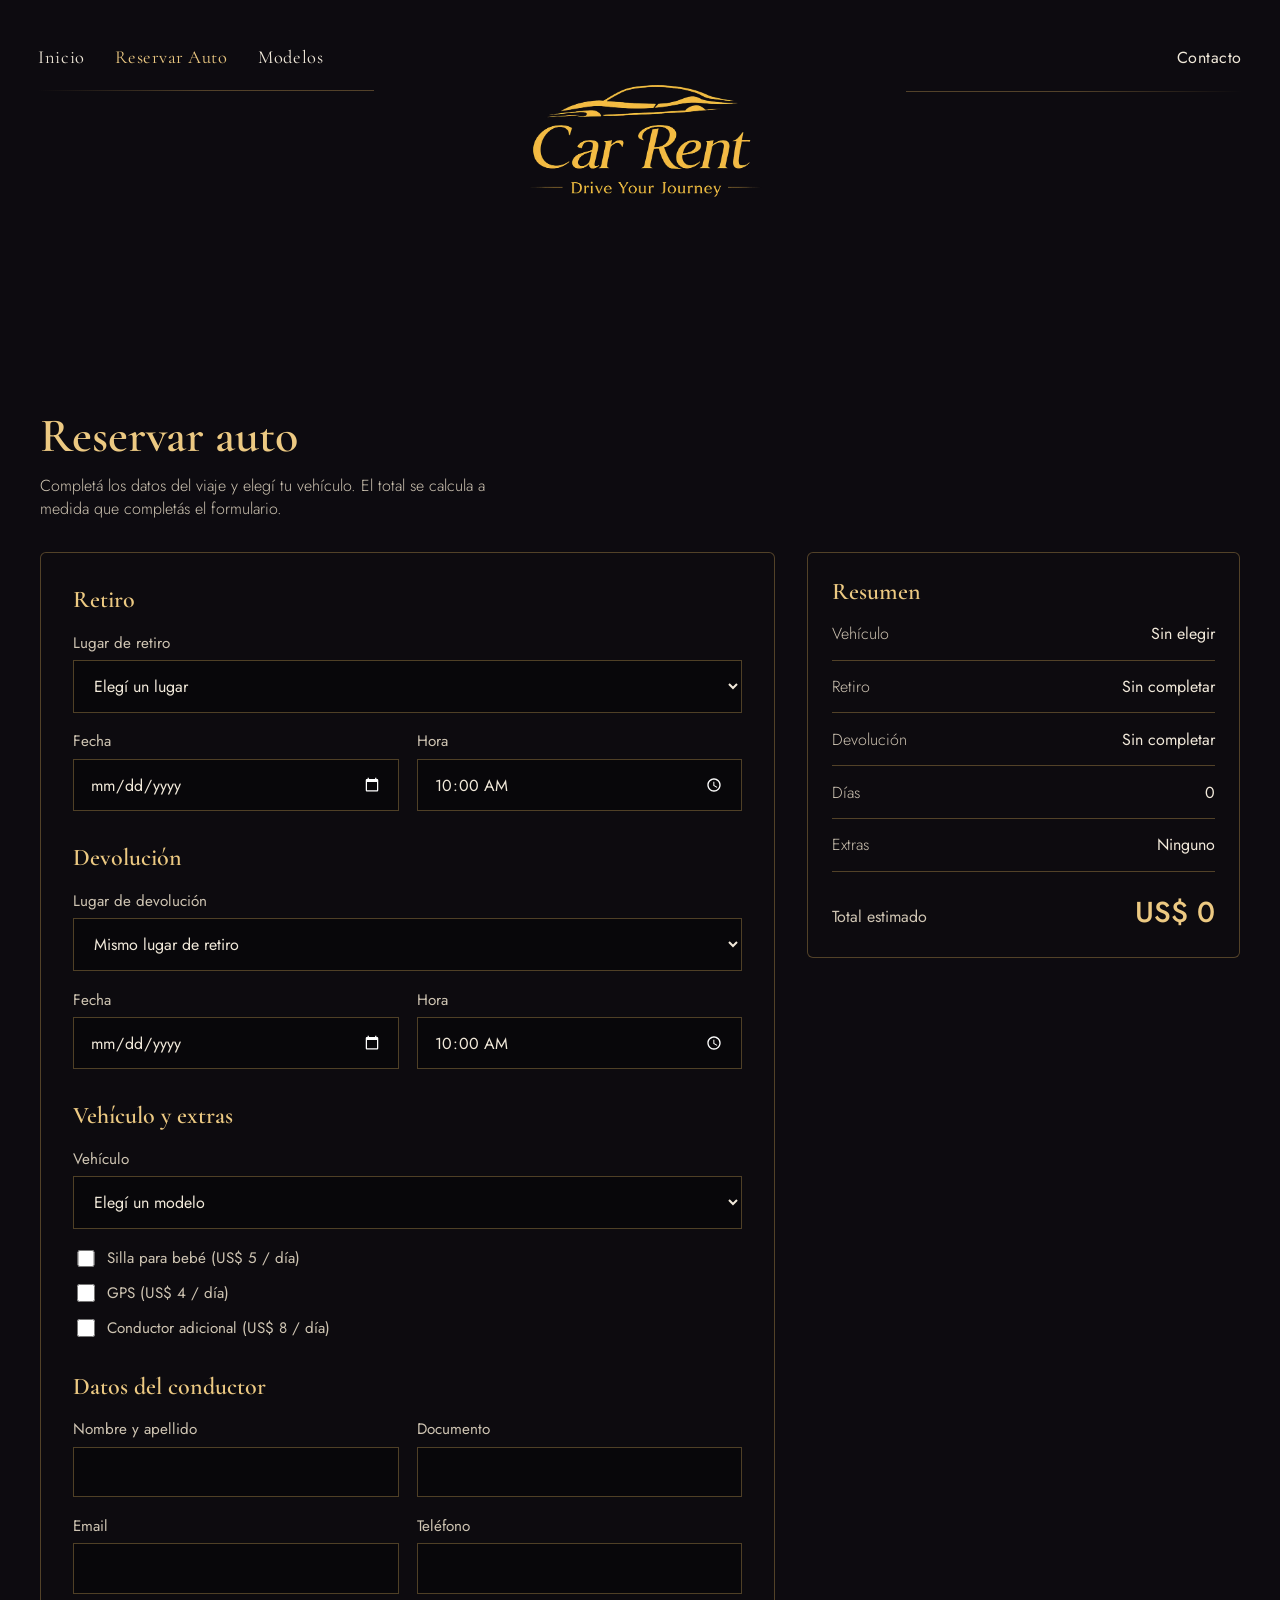
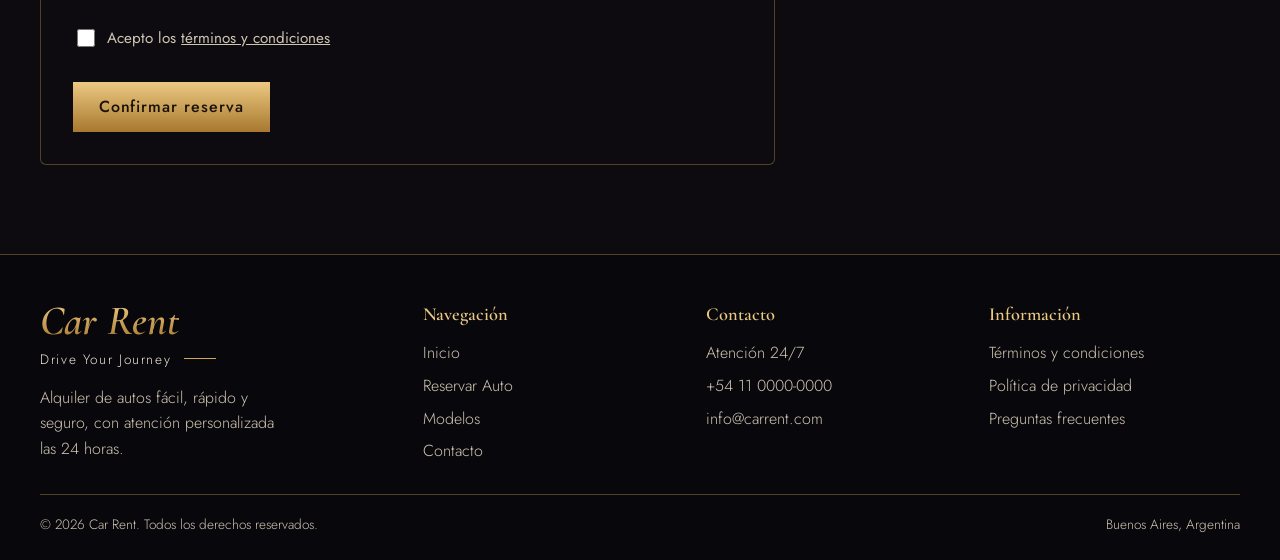
<file: reservar.html>
<!DOCTYPE html>
<html lang="es">
<head>
  <meta charset="UTF-8">
  <meta name="viewport" content="width=device-width, initial-scale=1">
  <title>Reservar auto | Car Rent</title>
  <link rel="preconnect" href="https://fonts.googleapis.com">
  <link rel="preconnect" href="https://fonts.gstatic.com" crossorigin>
  <link href="https://fonts.googleapis.com/css2?family=Cormorant+Garamond:wght@500;600&family=Jost:wght@300;400;500&family=Pinyon+Script&display=swap" rel="stylesheet">
  <link rel="stylesheet" href="css/style.css">
</head>
<body>
  
  <main>
    <header class="topbar site-header">
      <nav class="nav nav--left" aria-label="Principal">
        <a href="index.html">Inicio</a>
        <a href="reservar.html" aria-current="page">Reservar Auto</a>
        <a href="modelos.html">Modelos</a>
        
      </nav>

      <a class="brand" href="index.html" aria-label="Car Rent, inicio">
         <img class="brand__car" src="img/logo-car-rent.png" alt="logo" width="200">
       
      </a>

      <nav class="nav nav--right" aria-label="Contacto">
        <a href="contacto.html">Contacto</a>
      </nav>
    </header>
    <section class="section" aria-labelledby="reservar-titulo">
      <div class="wrap">
        <h2 class="section__title" id="reservar-titulo">Reservar auto</h2>
        <p class="section__lead">Completá los datos del viaje y elegí tu vehículo. El total se calcula a medida que completás el formulario.</p>

        <div class="reserve">
          <form class="reserve__form" action="#" method="post">

            <div class="group" role="group" aria-labelledby="g-retiro">
              <h3 id="g-retiro">Retiro</h3>
              <div class="cf">
                <label for="lugar">Lugar de retiro</label>
                <select id="lugar" name="lugar" required>
                  <option value="" disabled selected>Elegí un lugar</option>
              <option>Aeroparque</option>
              <option>Ezeiza</option>
              <option>Microcentro</option>
                </select>
              </div>
              <div class="cf cf--fourth">
                <label for="retiro">Fecha</label>
                <input id="retiro" name="retiro" type="date" required>
              </div>
              <div class="cf cf--fourth">
                <label for="hora_retiro">Hora</label>
                <input id="hora_retiro" name="hora_retiro" type="time" value="10:00" required>
              </div>
            </div>

            <div class="group" role="group" aria-labelledby="g-dev">
              <h3 id="g-dev">Devolución</h3>
              <div class="cf">
                <label for="lugar_dev">Lugar de devolución</label>
                <select id="lugar_dev" name="lugar_dev">
                  <option value="">Mismo lugar de retiro</option>
              <option>Aeroparque</option>
              <option>Ezeiza</option>
              <option>Microcentro</option>
                </select>
              </div>
              <div class="cf cf--fourth">
                <label for="devolucion">Fecha</label>
                <input id="devolucion" name="devolucion" type="date" required>
              </div>
              <div class="cf cf--fourth">
                <label for="hora_dev">Hora</label>
                <input id="hora_dev" name="hora_dev" type="time" value="10:00" required>
              </div>
            </div>

            <div class="group" role="group" aria-labelledby="g-veh">
              <h3 id="g-veh">Vehículo y extras</h3>
              <div class="cf">
                <label for="vehiculo">Vehículo</label>
                <select id="vehiculo" name="vehiculo" required>
                  <option value="" disabled selected>Elegí un modelo</option>
              <option value="Sedán Ejecutivo" data-type="sedan" data-price="70">Sedán Ejecutivo (US$ 70 / día)</option>
              <option value="Sedán Compacto" data-type="sedan" data-price="40">Sedán Compacto (US$ 40 / día)</option>
              <option value="SUV Premium" data-type="suv" data-price="95">SUV Premium (US$ 95 / día)</option>
              <option value="SUV Familiar" data-type="suv" data-price="80">SUV Familiar (US$ 80 / día)</option>
              <option value="Utilitario de Carga" data-type="utilitario" data-price="65">Utilitario de Carga (US$ 65 / día)</option>
              <option value="Utilitario de Pasajeros" data-type="utilitario" data-price="85">Utilitario de Pasajeros (US$ 85 / día)</option>
                </select>
              </div>
              <div class="extras">
                <label class="check"><input type="checkbox" name="extras" value="Silla para bebé" data-price="5"><span>Silla para bebé (US$ 5 / día)</span></label>
                <label class="check"><input type="checkbox" name="extras" value="GPS" data-price="4"><span>GPS (US$ 4 / día)</span></label>
                <label class="check"><input type="checkbox" name="extras" value="Conductor adicional" data-price="8"><span>Conductor adicional (US$ 8 / día)</span></label>
              </div>
            </div>

            <div class="group" role="group" aria-labelledby="g-conductor">
              <h3 id="g-conductor">Datos del conductor</h3>
              <div class="cf cf--half">
                <label for="nombre">Nombre y apellido</label>
                <input id="nombre" name="nombre" type="text" autocomplete="name" required>
              </div>
              <div class="cf cf--half">
                <label for="documento">Documento</label>
                <input id="documento" name="documento" type="text" inputmode="numeric" required>
              </div>
              <div class="cf cf--half">
                <label for="email">Email</label>
                <input id="email" name="email" type="email" autocomplete="email" required>
              </div>
              <div class="cf cf--half">
                <label for="telefono">Teléfono</label>
                <input id="telefono" name="telefono" type="tel" autocomplete="tel" required>
              </div>
            </div>

            <label class="check">
              <input type="checkbox" name="terminos" required>
              <span>Acepto los <a href="#terminos">términos y condiciones</a></span>
            </label>
            <button class="btn btn--solid" type="submit">Confirmar reserva</button>
          </form>

          <aside class="summary" aria-labelledby="resumen-titulo">
            <h3 id="resumen-titulo">Resumen</h3>
            <dl>
              <div><dt>Vehículo</dt><dd id="s-veh">Sin elegir</dd></div>
              <div><dt>Retiro</dt><dd id="s-ret">Sin completar</dd></div>
              <div><dt>Devolución</dt><dd id="s-dev">Sin completar</dd></div>
              <div><dt>Días</dt><dd id="s-dias">0</dd></div>
              <div><dt>Extras</dt><dd id="s-ext">Ninguno</dd></div>
            </dl>
            <p class="summary__total" aria-live="polite"><span>Total estimado</span><strong id="s-total">US$ 0</strong></p>
          </aside>
        </div>
      </div>
    </section>
  </main>

  <footer class="footer">
    <div class="footer__grid">
      <div>
        <a class="brand" href="index.html" aria-label="Car Rent, inicio">
          <span class="brand__name">Car Rent</span>
          <span class="brand__tag">Drive Your Journey</span>
        </a>
        <p class="footer__about">Alquiler de autos fácil, rápido y seguro, con atención personalizada las 24 horas.</p>
      </div>

      <nav aria-label="Navegación">
        <h2>Navegación</h2>
        <ul>
          <li><a href="index.html">Inicio</a></li>  
          <li><a href="reservar.html">Reservar Auto</a></li>
          <li><a href="modelos.html">Modelos</a></li>
         <li><a href="contacto.html">Contacto</a></li>
          
        </ul>
      </nav>

      <div>
        <h2>Contacto</h2>
        <ul>
          <li>Atención 24/7</li>
          <li><a href="tel:+541100000000">+54 11 0000-0000</a></li>
          <li><a href="mailto:info@carrent.com">info@carrent.com</a></li>
        </ul>
      </div>

      <nav aria-label="Legal">
        <h2>Información</h2>
        <ul>
          <li><a href="#terminos">Términos y condiciones</a></li>
          <li><a href="#privacidad">Política de privacidad</a></li>
          <li><a href="#ayuda">Preguntas frecuentes</a></li>
        </ul>
      </nav>
    </div>

    <div class="footer__legal">
      <span>© 2026 Car Rent. Todos los derechos reservados.</span>
      <span>Buenos Aires, Argentina</span>
    </div>
  </footer>

  <script>
    (() => {
      const form = document.querySelector('.reserve__form');
      const q = new URLSearchParams(location.search);
      const el = n => form.elements[n];
      const $ = id => document.getElementById(id);
      const norm = s => (s || '').normalize('NFD').replace(/[\u0300-\u036f]/g, '').toLowerCase();
      const pick = (select, value) => { if ([...select.options].some(o => o.value === value)) select.value = value; };
      const veh = el('vehiculo');
      const today = new Date().toISOString().slice(0, 10);
      const fmt = d => d ? d.split('-').reverse().join('/') : '';

      // Datos que vienen del buscador (inicio) o de una tarjeta (modelos)
      el('retiro').min = el('devolucion').min = today;
      pick(el('lugar'), q.get('lugar'));
      if (q.get('retiro')) el('retiro').value = q.get('retiro');
      if (q.get('devolucion')) el('devolucion').value = q.get('devolucion');
      if (q.get('modelo')) pick(veh, q.get('modelo'));
      else if (q.get('tipo')) {
        const o = [...veh.options].find(o => o.dataset.type === norm(q.get('tipo')));
        if (o) veh.value = o.value;
      }

      function update() {
        const a = el('retiro').value, b = el('devolucion').value;
        el('devolucion').min = a || today;
        const days = a && b ? Math.max(1, Math.round((new Date(b) - new Date(a)) / 864e5)) : 0;
        const opt = veh.selectedOptions[0];
        const price = opt && opt.dataset.price ? +opt.dataset.price : 0;
        const extras = [...form.querySelectorAll('input[name="extras"]:checked')];
        const perDay = price + extras.reduce((s, c) => s + +c.dataset.price, 0);
        const back = el('lugar_dev').value || el('lugar').value;

        $('s-veh').textContent = price ? opt.value : 'Sin elegir';
        $('s-ret').textContent = a ? `${el('lugar').value}, ${fmt(a)} ${el('hora_retiro').value}` : 'Sin completar';
        $('s-dev').textContent = b ? `${back}, ${fmt(b)} ${el('hora_dev').value}` : 'Sin completar';
        $('s-dias').textContent = days;
        $('s-ext').textContent = extras.length ? extras.map(c => c.value).join(', ') : 'Ninguno';
        $('s-total').textContent = 'US$ ' + (days && price ? days * perDay : 0).toLocaleString('es-AR');
      }
      form.addEventListener('input', update);
      form.addEventListener('change', update);
      update();
    })();
  </script>
</body>
</html>
</body>
</html>

</body>
</html>
</file>
<file: css/style.css>
:root {
  --gold: #d4a85a;
  --gold-light: #ecc982;
  --gold-dark: #a8782f;
  --ink: #0d0b10;
  --panel: rgba(14, 12, 16, .82);
  --line: rgba(212, 168, 90, .35);
  --text: #f1e9da;
  --muted: #cfc5b3;
}

*, *::before, *::after { box-sizing: border-box; }
html { height: 100%; }
body { margin: 0; min-height: 100vh; display: flex; flex-direction: column; }
body {
  font-family: "Jost", system-ui, sans-serif;
  color: var(--text);
  background: var(--ink);
}
a { color: inherit; text-decoration: none; }
.sr-only { position: absolute; width: 1px; height: 1px; overflow: hidden; clip: rect(0 0 0 0); white-space: nowrap; }

/* ---------- Hero ---------- */
.hero {
  position: relative;
  width: 100%;
  height: 1300px;
  margin: 0 0 10vw;  /* espacio para el panel que sobresale */
  aspect-ratio: 3 / 2;      /* misma proporción que la imagen */
  container-type: inline-size;
  display: flex;
  flex-direction: column;
  text-align: center;
  padding: 0 3cqw;
  background:
    linear-gradient(180deg, rgba(10,8,14,.55) 0%, rgba(10,8,14,0) 30%, rgba(10,8,14,.15) 60%, rgba(10,8,14,.85) 100%),
    url("img/inicio-car-rent.png") center bottom / cover no-repeat,
    linear-gradient(180deg, #14142a 0%, #3a3350 28%, #8a5a4e 52%, #d08a4a 62%, #2b2433 63%, #0e0c12 100%);
}

/* ---------- Topbar ---------- */
.topbar {
  display: grid;
  grid-template-columns: 1fr auto 1fr;
  align-items: start;
  gap: 1rem;
  padding-top: 1.4rem;
}
.nav { display: flex; align-items: center; gap: clamp(1rem, 2.4vw, 2.4rem); padding-top: 1.2rem; position: relative; }
.nav::after {
  content: ""; position: absolute; left: 0; right: 0; bottom: -1.1rem;
  height: 1px; background: linear-gradient(90deg, transparent, var(--line), var(--line));
}
.nav--right { justify-content: flex-end; }
.nav--right::after { background: linear-gradient(270deg, transparent, var(--line), var(--line)); }
.nav a {
  font-family: "Cormorant Garamond", serif;
  font-size: 1.15rem; letter-spacing: .03em;
  padding: .3rem 0;
  transition: color .2s;
}
.nav a:hover, .nav a:focus-visible { color: var(--gold-light); }
.nav--right a { font-family: "Jost", sans-serif; font-size: 1rem; }

/* ---------- Logo ---------- */
.brand { display: flex; flex-direction: column; align-items: center; color: var(--gold); text-align: center; }
.brand__car { width:500px; height: auto; }
.brand__name {
  font-family: "Cormorant Garamond", serif;
  font-weight: 600; font-style: italic;
  font-size: clamp(3rem, 6vw, 4.6rem); line-height: .9;
  background: linear-gradient(180deg, var(--gold-light), var(--gold-dark));
  -webkit-background-clip: text; background-clip: text; color: transparent;
}
.brand__tag {
  display: flex; align-items: center; gap: .8rem;
  margin-top: .4rem;
  font-size: .95rem; letter-spacing: .12em; color: var(--text);
}
.brand__tag::before, .brand__tag::after { content: ""; width: 2rem; height: 1px; background: var(--gold); }

/* ---------- Headline ---------- */
.headline { text-align: center;position: absolute;top: 200px;height: auto;}
.headline h1 {
  font-family: "Pinyon Script", cursive;
  font-weight: 400;
  font-size: clamp(1.8rem, 5.2cqw, 5rem);
  line-height: 1.1;
  text-shadow: 0 2px 18px rgba(0,0,0,.55);
}
.sub {
  display: flex; align-items: center; justify-content: center; gap: 1.2rem;
  margin: 15px;
  font-family: "Cormorant Garamond", serif;
  font-size: 1.35rem; font-variant: small-caps; letter-spacing: .08em;
  color: var(--gold-light);
}
.sub::before, .sub::after { content: ""; width: clamp(40px, 8vw, 110px); height: 1px; background: var(--gold); }

/* ---------- Panel ---------- */
.panel {
  position: absolute;        /* anclado abajo, dentro de la imagen */
  left: 50%; bottom: 650px;   
  transform: translateX(-50%);
  width: 80%;
  max-width: 1300px;
  text-align: center;
}

.search {
  display: grid;
  grid-template-columns: 1.1fr 1.1fr 1.1fr 1.3fr;
  gap: .8rem;
  padding: 1.1rem;
  background: var(--panel);
  border: 1px solid rgba(255,255,255,.06);
  border-radius: 6px;
  backdrop-filter: blur(6px);
}
.field {
  display: block; position: relative;
  border: 1px solid var(--line);
  background: rgba(0,0,0,.35);
  min-height: 3.2rem;
}
.field select, .field input {
  width: 100%; height: 100%; min-height: 3.2rem;
  padding: 0 1rem;
  background: transparent; border: 0; color: var(--text);
  font: inherit; font-size: clamp(.75rem, 1.1cqw, 1rem); letter-spacing: .02em;
  appearance: none; -webkit-appearance: none; border-radius: 0;
  color-scheme: dark;
}
.field select option { background: #17141b; color: var(--text); }
.field input::placeholder { color: var(--text); opacity: 1; }
.field:focus-within { border-color: var(--gold-light); box-shadow: 0 0 0 2px rgba(236,201,130,.25); }

/* flecha y calendario dibujados con CSS */
.field:has(select:not([name="tipo"]))::after {
  content: ""; position: absolute; right: 1rem; top: 50%;
  border: 6px solid transparent; border-top-color: var(--text); transform: translateY(-25%);
  pointer-events: none;
}
.field:has(input)::after {
  content: ""; position: absolute; right: 1rem; top: 50%;
  width: 16px; height: 14px; transform: translateY(-50%);
  border: 1.5px solid var(--muted); border-top-width: 4px; border-radius: 1px;
  pointer-events: none;
}

.field--split { display: flex; padding: 0; }
.split__select { flex: 1; position: relative; }
.split__select::after {
  content: ""; position: absolute; right: .8rem; top: 50%;
  border: 4px solid transparent; border-top-color: var(--text); transform: translateY(-25%);
  pointer-events: none;
}
.btn {
  min-width: 8rem; border: 0; cursor: pointer;
  font: 500 1.15rem "Jost", sans-serif; letter-spacing: .06em; color: #1a1208;
  background: linear-gradient(180deg, var(--gold-light), var(--gold-dark));
  transition: filter .2s;
}
.btn:hover { filter: brightness(1.1); }
.btn:focus-visible { outline: 2px solid #fff; outline-offset: -4px; }

/* ---------- Beneficios ---------- */
.benefits {
  list-style: none; margin: .8rem 0 0; padding: 1.2rem 1rem;
  display: grid; grid-template-columns: repeat(3, 1fr);
  background: var(--panel);
  border: 1px solid rgba(255,255,255,.06);
  border-radius: 6px;
}
.benefits li {
  display: flex; align-items: center; justify-content: center; gap: 1rem;
  padding: 0 1rem;
}
.benefits li + li { border-left: 1px solid var(--line); }
.benefits svg { width: 2.6rem; height: 2.6rem; flex: none; color: var(--gold); }
.benefits strong { display: block; font-size: clamp(.8rem, 1.3cqw, 1.15rem); font-weight: 500; }
.benefits span { display: block; margin-top: .25rem; font-size: clamp(.7rem, 1cqw, .9rem); color: var(--muted); font-weight: 300; }

/* ---------- Responsive ---------- */
@media (max-width: 900px) {
  .hero { aspect-ratio: auto; min-height: 100vh; margin-bottom: 0; padding-bottom: 1.5rem; }
  .panel { position: static; transform: none; width: 100%; margin-top: auto; padding-top: 14rem; }
  .headline { margin-top: 2rem; }
  .topbar { grid-template-columns: 1fr; justify-items: center; }
  .nav { order: 2; padding-top: 0; flex-wrap: wrap; justify-content: center; }
  .nav::after { display: none; }
  .nav--right { order: 3; }
  .search { grid-template-columns: 1fr 1fr; }
  .benefits { grid-template-columns: 1fr; gap: 1rem; }
  .benefits li + li { border-left: 0; border-top: 1px solid var(--line); padding-top: 1rem; }
  .benefits li { justify-content: flex-start; }
}
@media (max-width: 560px) {
  .search { grid-template-columns: 1fr; }
}
@media (prefers-reduced-motion: reduce) {
  * { transition: none !important; }
}

/* ---------- Secciones ---------- */
.wrap { width: min(1200px, 100% - 2rem); margin: 0 auto; }
.section { padding: clamp(3rem, 7vw, 6rem) 0;bottom: 50px; }
.section--alt { background: #0a090d; border-top: 1px solid var(--line); }
.section__title {
  margin: 0;
  font: 600 clamp(2rem, 4vw, 3rem) "Cormorant Garamond", serif;
  color: var(--gold-light);
}
.section__lead { margin: .6rem 0 0; color: var(--muted); font-weight: 300; max-width: 52ch; }
.btn--solid { padding: .85rem 1.6rem; min-width: 0; font-size: 1rem; }

/* ---------- Modelos ---------- */
.filters { display: flex; flex-wrap: wrap; gap: .8rem; margin: 2rem 0 3.5rem; }
.chip {
  padding: .5rem 1.2rem; cursor: pointer;
  font: inherit; color: var(--text);
  background: transparent; border: 1px solid var(--line); border-radius: 999px;
  transition: background .2s, color .2s;
}
.chip:hover { border-color: var(--gold); }
.chip[aria-pressed="true"] { background: var(--gold); border-color: var(--gold); color: #1a1208; }
.chip:focus-visible, .btn:focus-visible { outline: 2px solid var(--gold-light); outline-offset: 2px; }

.grid {
  list-style: none; margin: 0; padding: 0;
  display: grid; grid-template-columns: repeat(3, 1fr); gap: 2rem;
}
.card {
  display: flex; flex-direction: column;
  background: var(--panel); border: 1px solid var(--line); border-radius: 6px; overflow: hidden;
}
.card[hidden] { display: none; }
.card__img {
  aspect-ratio: 16 / 10;
  display: grid; place-items: center;
  background: linear-gradient(180deg, #2a2236 0%, #6b4a48 70%, #1a1420 100%);
  color: var(--gold); overflow: hidden;
}
.card__img svg { width: 55%; height: auto; opacity: .85; }
.card__img img { width: 100%; height: 100%; object-fit: cover; }
.card__body { display: flex; flex-direction: column; flex: 1; padding: 1.4rem 1.5rem 1.6rem; }
.card__type { margin: 0; font-size: .9rem; color: var(--gold); }
.card h3 { margin: .2rem 0 .8rem; font: 600 1.5rem "Cormorant Garamond", serif; }
.specs { list-style: none; margin: 0; padding: 0; display: flex; flex-wrap: wrap; gap: .4rem 1rem; color: var(--muted); font-size: .9rem; font-weight: 300; }
.card__foot { margin-top: auto; padding-top: 1.6rem; display: flex; align-items: center; justify-content: space-between; gap: 1rem; }
.price { margin: 0; font-size: 1.4rem; font-weight: 500; }
.price span, .price small { font-size: .8rem; color: var(--muted); font-weight: 300; }
.card .btn { text-align: center; }

/* ---------- Contacto ---------- */
.contact { display: grid; grid-template-columns: 1fr 1.5fr; gap: clamp(2rem, 5vw, 5rem); align-items: start; }
.info { list-style: none; margin: 2rem 0 0; padding: 0; display: grid; gap: 1.2rem; color: var(--muted); font-weight: 300; }
.info strong { display: block; margin-bottom: .2rem; color: var(--text); font-weight: 500; }
.info a:hover, .check a:hover { color: var(--gold-light); }

.contact__form {
  display: grid; grid-template-columns: 1fr 1fr; gap: 1.1rem;
  padding: clamp(1.2rem, 3vw, 2rem);
  background: var(--panel); border: 1px solid var(--line); border-radius: 6px;
}
.cf { grid-column: 1 / -1; display: grid; gap: .4rem; }
.cf--half { grid-column: auto; }
.cf label { font-size: .95rem; color: var(--muted); }
.cf input, .cf select, .cf textarea {
  width: 100%; padding: .8rem 1rem;
  font: inherit; color: var(--text); color-scheme: dark;
  background: rgba(0,0,0,.35); border: 1px solid var(--line); border-radius: 0;
}
.cf textarea { resize: vertical; min-height: 8rem; }
.cf select option { background: #17141b; }
.cf input:focus, .cf select:focus, .cf textarea:focus { outline: none; border-color: var(--gold-light); box-shadow: 0 0 0 2px rgba(236,201,130,.25); }
.cf input:user-invalid, .cf textarea:user-invalid { border-color: #d9776a; }
.check { grid-column: 1 / -1; display: flex; align-items: center; gap: .6rem; color: var(--muted); font-size: .95rem; }
.check input { accent-color: var(--gold); width: 1.1rem; height: 1.1rem; }
.check a { text-decoration: underline; }
.contact__form .btn { grid-column: 1 / -1; justify-self: start; }

@media (max-width: 900px) {
  .grid { grid-template-columns: repeat(2, 1fr); }
  .contact { grid-template-columns: 1fr; }
}
@media (max-width: 560px) {
  .grid { grid-template-columns: 1fr; }
  .cf--half { grid-column: 1 / -1; }
}

/* ---------- Reservar ---------- */
.reserve { display: grid; grid-template-columns: 1.7fr 1fr; gap: 2rem; align-items: start; margin-top: 2rem; }
.reserve__form {
  display: grid; gap: 2rem;
  padding: clamp(1.2rem, 3vw, 2rem);
  background: var(--panel); border: 1px solid var(--line); border-radius: 6px;
}
.group { display: grid; grid-template-columns: repeat(6, 1fr); gap: 1.1rem; }
.group h3 { grid-column: 1 / -1; margin: 0; font: 600 1.5rem "Cormorant Garamond", serif; color: var(--gold-light); }
.group .cf { grid-column: span 6; }
.group .cf--half { grid-column: span 3; }
.group .cf--fourth { grid-column: span 3; }
.extras { grid-column: 1 / -1; display: grid; gap: .7rem; }
.reserve__form > .check, .reserve__form > .btn { grid-column: auto; }
.reserve__form > .btn { justify-self: start; }

.summary {
  position: sticky; top: 1.5rem;
  padding: 1.5rem;
  background: var(--panel); border: 1px solid var(--line); border-radius: 6px;
}
.summary h3 { margin: 0 0 1rem; font: 600 1.5rem "Cormorant Garamond", serif; color: var(--gold-light); }
.summary dl { margin: 0; display: grid; gap: .9rem; }
.summary dl div { display: flex; justify-content: space-between; gap: 1rem; padding-bottom: .9rem; border-bottom: 1px solid var(--line); }
.summary dt { color: var(--muted); font-weight: 300; }
.summary dd { margin: 0; text-align: right; }
.summary__total { margin: 1.2rem 0 0; display: flex; justify-content: space-between; align-items: baseline; gap: 1rem; color: var(--muted); }
.summary__total strong { font-size: 1.8rem; font-weight: 500; color: var(--gold-light); }

@media (max-width: 900px) {
  .reserve { grid-template-columns: 1fr; }
  .summary { position: static; }
}
@media (max-width: 560px) {
  .group .cf--half { grid-column: span 6; }
}

/* ---------- Footer (compartido por todas las páginas) ---------- */
.footer {
  margin-top: auto;
  background: #08070b;
  border-top: 1px solid var(--line);
  color: var(--muted);
  font-weight: 300;
}
.footer__grid {
  width: min(1200px, 100% - 2rem);
  margin: 0 auto;
  padding: 3rem 0 2rem;
  display: grid;
  grid-template-columns: 1.4fr 1fr 1fr 1fr;
  gap: 2rem;
}
.footer .brand { align-items: flex-start; text-align: left; }
.footer .brand__name { font-size: 2.6rem; }
.footer .brand__tag { margin-top: .5rem; font-size: .85rem; }
.footer .brand__tag::before { display: none; }
.footer__about { margin: 1rem 0 0; max-width: 28ch; line-height: 1.6; }
.footer h2 {
  margin: 0 0 1rem;
  font: 600 1.15rem "Cormorant Garamond", serif;
  color: var(--gold-light);
}
.footer ul { list-style: none; margin: 0; padding: 0; display: grid; gap: .6rem; }
.footer a:hover, .footer a:focus-visible { color: var(--gold-light); }
.footer__legal {
  width: min(1200px, 100% - 2rem);
  margin: 0 auto;
  padding: 1.2rem 0 1.6rem;
  border-top: 1px solid var(--line);
  display: flex; justify-content: space-between; gap: 1rem; flex-wrap: wrap;
  font-size: .85rem;
}
@media (max-width: 900px) {
  .footer__grid { grid-template-columns: 1fr 1fr; }
}
@media (max-width: 560px) {
  .footer__grid { grid-template-columns: 1fr; }
}

/* ---------- Páginas internas ---------- */
.site-header { padding-inline: clamp(1rem, 3vw, 3rem); }
.nav a[aria-current="page"] { color: var(--gold-light); }
</file>
